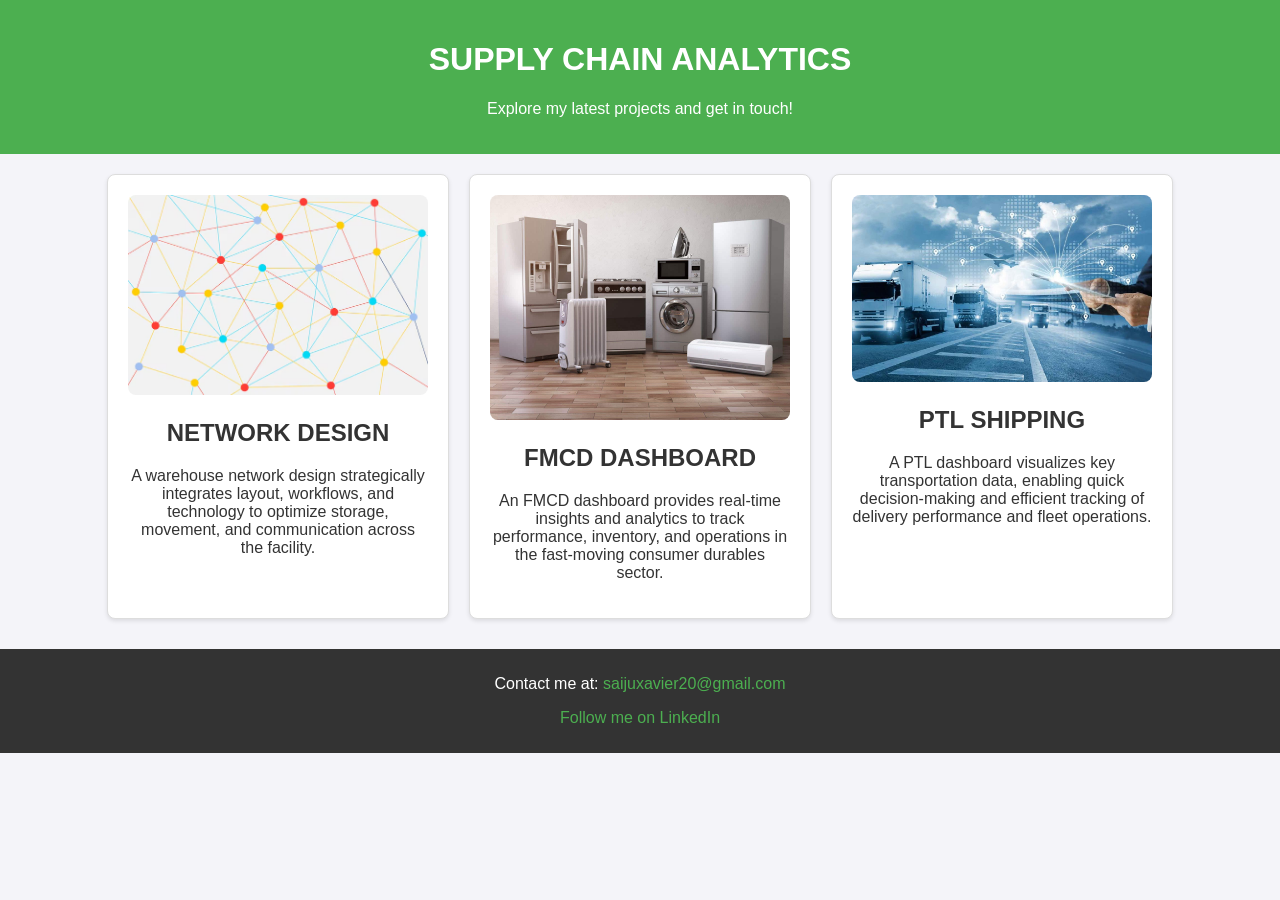
<file: index.html>
<!DOCTYPE html>
<html lang="en">
<head>
    <meta charset="UTF-8">
    <meta name="viewport" content="width=device-width, initial-scale=1.0">
    <title>Project Showcase</title>
    <style>
        body {
            font-family: Arial, sans-serif;
            margin: 0;
            padding: 0;
            background-color: #f4f4f9;
            color: #333;
            overflow: hidden;
            }
        header {
            text-align: center;
            padding: 20px;
            background-color: #4CAF50;
            color: white;
        }
        .container {
            max-width: 1200px;
            margin: auto;
            padding: 20px;
        }
        .projects {
            display: flex;
            flex-wrap: wrap;
            gap: 20px;
            justify-content: center;
        }
        .project-tile {
            background-color: white;
            border: 1px solid #ddd;
            border-radius: 8px;
            box-shadow: 0 2px 4px rgba(0, 0, 0, 0.1);
            width: 300px;
            padding: 20px;
            text-align: center;
            cursor: pointer;
            transition: transform 0.3s ease;
        }
        .project-tile:hover {
            transform: translateY(-5px);
        }
        .project-tile img {
            max-width: 100%;
            border-radius: 8px;
        }
        footer 
        {
            background-color: #333;
            color: white;
            text-align: center;
            padding: 10px 0;
            margin-top: 10px;
            
        }
        footer a {
            color: #4CAF50;
            text-decoration: none;
        }
        footer a:hover {
            text-decoration: underline;
        }
       
    </style>
</head>
<body>
    <header>
        <h1>SUPPLY CHAIN ANALYTICS</h1>
        <p>Explore my latest projects and get in touch!</p>
    </header>

    <div class="container">
        <section class="projects">
            <!-- Project Tile 1 -->
            <div class="project-tile" onclick="window.location.href='networkdesign.html'">
                <img src="global-communication-background-business-network-vector-design_53876-151122.avif" alt="Project 1">
                <h2>NETWORK DESIGN</h2>
                <p>A warehouse network design strategically integrates layout, workflows, and technology to optimize storage, movement, and communication across the facility.</p>
            </div>

            <!-- Project Tile 2 -->
            <div class="project-tile" onclick="window.location.href='fmcd.html'">
                <img src="1_EbD9RvgZWx23U3S5OMbEXA.jpg" alt="Project 2">
                <h2>FMCD DASHBOARD</h2>
                <p>An FMCD dashboard provides real-time insights and analytics to track performance, inventory, and operations in the fast-moving consumer durables sector.</p>
            </div>

            <!-- Project Tile 3 -->
            <div class="project-tile" onclick="window.location.href='ptl.html'">
                <img src="27095-tech-driven-truck-aggregators-are-game-changers-in-transport-industry-raaho.jpg" alt="Project 3">
                <h2>PTL SHIPPING</h2>
                <p>A PTL dashboard visualizes key transportation data, enabling quick decision-making and efficient tracking of delivery performance and fleet operations.</p>
            </div>
        </section>

        <!-- README Content Display -->
        <div id="readme-content">
            <!-- README content will be shown here -->
        </div>
    </div>

    <footer>
        <p>Contact me at: <a href="mailto:saijuxavier20@gmail.com">saijuxavier20@gmail.com</p>
        <p>Follow me on <a href="https://www.linkedin.com/in/saiju-xavier/">LinkedIn</a></p>
    </footer>

</body>
</html>
</file>
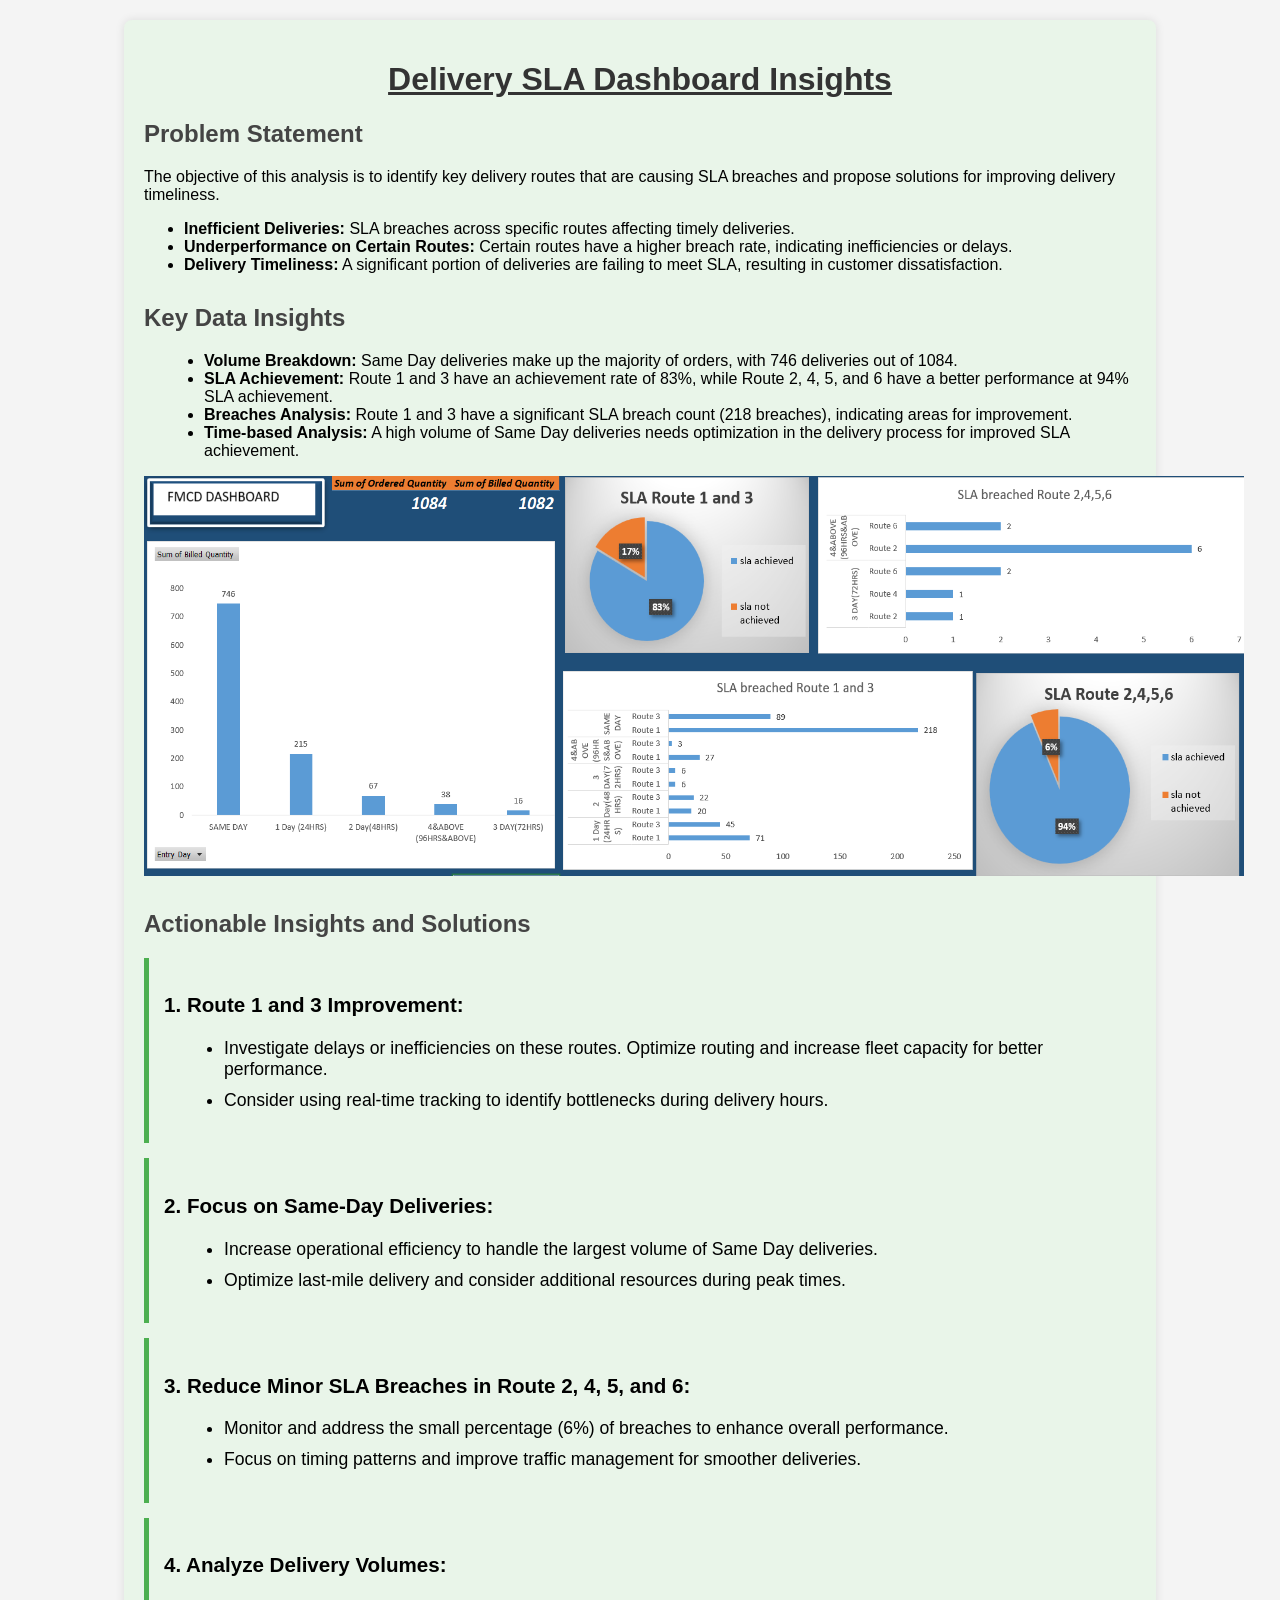
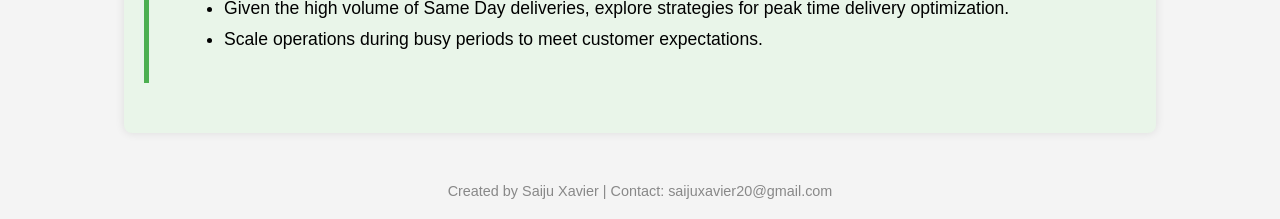
<file: fmcd.html>
<!DOCTYPE html>
<html lang="en">
<head>
    <meta charset="UTF-8">
    <meta name="viewport" content="width=device-width, initial-scale=1.0">
    <title>Delivery SLA Dashboard Insights</title>
    <style>
        body {
            font-family: Arial, sans-serif;
            margin: 20px;
            background-color: #f4f4f4;
        }

        h1 {
            color: #333;
            text-align: center;
        }

        h2 {
            color: #444;
        }

        .container {
            width: 80%;
            margin: auto;
            background-color: white;
            padding: 20px;
            border-radius: 8px;
		background-color: #e9f5e9;

            box-shadow: 0 0 10px rgba(0, 0, 0, 0.1);
        }

        .problem-statement,
        .insights,
        .solutions {
            margin-bottom: 30px;
        }

        .insights ul,
        .solutions ul {
            list-style-type: disc;
            margin-left: 20px;
        }

        .solutions ul li {
            margin-bottom: 10px;
        }

        .actionable-insights {
            background-color: #e9f5e9;
            border-left: 5px solid #4CAF50;
            padding: 15px;
            margin-top: 15px;
            font-size: 1.1em;
        }

        footer {
            text-align: center;
            margin-top: 50px;
            font-size: 0.9em;
            color: #888;
        }

    </style>
</head>
<body>

    <div class="container">
        <h1><u>Delivery SLA Dashboard Insights</u></h1>

        <div class="problem-statement">
            <h2>Problem Statement</h2>
            <p>The objective of this analysis is to identify key delivery routes that are causing SLA breaches and propose solutions for improving delivery timeliness.</p>
            <ul>
                <li><strong>Inefficient Deliveries:</strong> SLA breaches across specific routes affecting timely deliveries.</li>
                <li><strong>Underperformance on Certain Routes:</strong> Certain routes have a higher breach rate, indicating inefficiencies or delays.</li>
                <li><strong>Delivery Timeliness:</strong> A significant portion of deliveries are failing to meet SLA, resulting in customer dissatisfaction.</li>
            </ul>

        </div>

        <div class="insights">
            <h2>Key Data Insights</h2>
            <ul>
                <li><strong>Volume Breakdown:</strong> Same Day deliveries make up the majority of orders, with 746 deliveries out of 1084.</li>
                <li><strong>SLA Achievement:</strong> Route 1 and 3 have an achievement rate of 83%, while Route 2, 4, 5, and 6 have a better performance at 94% SLA achievement.</li>
                <li><strong>Breaches Analysis:</strong> Route 1 and 3 have a significant SLA breach count (218 breaches), indicating areas for improvement.</li>
                <li><strong>Time-based Analysis:</strong> A high volume of Same Day deliveries needs optimization in the delivery process for improved SLA achievement.</li>
            </ul>
	 	<img src="image (4).png" alt="Dashboard" width="1100" height="400">
        </div>

        <div class="solutions">
            <h2>Actionable Insights and Solutions</h2>
            <div class="actionable-insights">
                <h3>1. Route 1 and 3 Improvement:</h3>
                <ul>
                    <li>Investigate delays or inefficiencies on these routes. Optimize routing and increase fleet capacity for better performance.</li>
                    <li>Consider using real-time tracking to identify bottlenecks during delivery hours.</li>
                </ul>
            </div>
            <div class="actionable-insights">
                <h3>2. Focus on Same-Day Deliveries:</h3>
                <ul>
                    <li>Increase operational efficiency to handle the largest volume of Same Day deliveries.</li>
                    <li>Optimize last-mile delivery and consider additional resources during peak times.</li>
                </ul>
            </div>
            <div class="actionable-insights">
                <h3>3. Reduce Minor SLA Breaches in Route 2, 4, 5, and 6:</h3>
                <ul>
                    <li>Monitor and address the small percentage (6%) of breaches to enhance overall performance.</li>
                    <li>Focus on timing patterns and improve traffic management for smoother deliveries.</li>
                </ul>
            </div>
            <div class="actionable-insights">
                <h3>4. Analyze Delivery Volumes:</h3>
                <ul>
                    <li>Given the high volume of Same Day deliveries, explore strategies for peak time delivery optimization.</li>
                    <li>Scale operations during busy periods to meet customer expectations.</li>
                </ul>
            </div>
        </div>
    </div>

    <footer>
        <p>Created by Saiju Xavier | Contact: saijuxavier20@gmail.com</p>
    </footer>

</body>
</html>
</file>
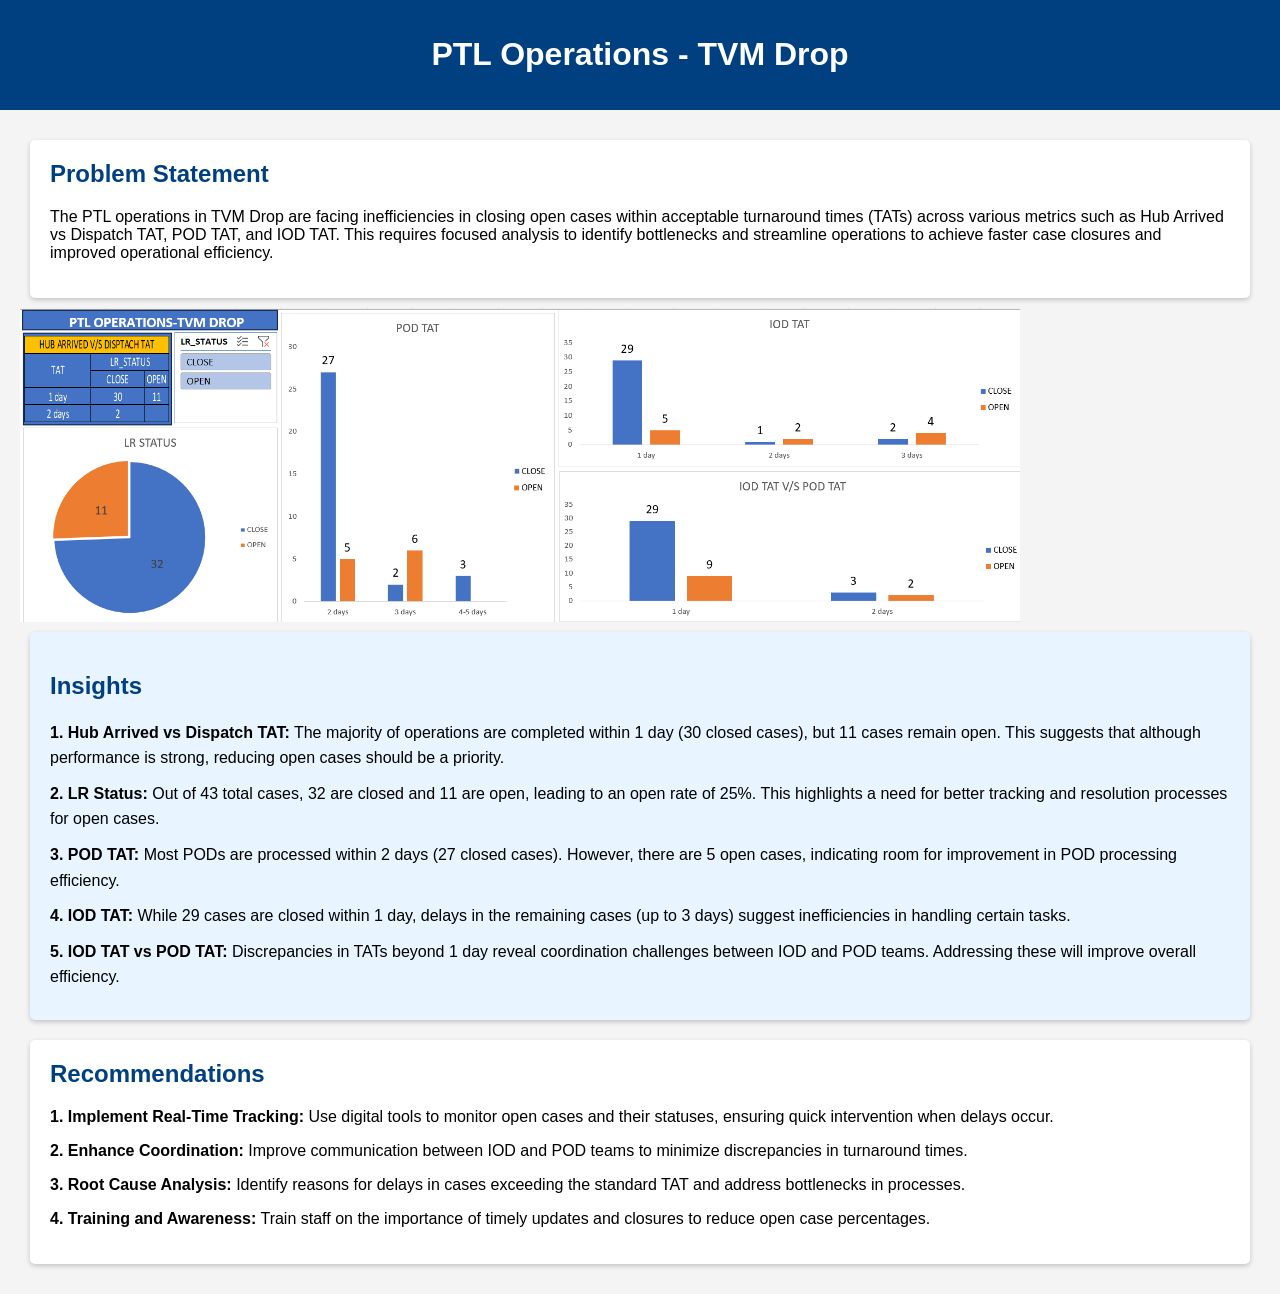
<file: ptl.html>
<!DOCTYPE html>
<html lang="en">
<head>
    <meta charset="UTF-8">
    <meta name="viewport" content="width=device-width, initial-scale=1.0">
    <title>PTL Operations - TVM Drop</title>
    <style>
        body {
            font-family: Arial, sans-serif;
            margin: 0;
            padding: 0;
            background-color: #f4f4f4;
        }
        header {
            background-color: #004080;
            color: white;
            padding: 15px;
            text-align: center;
        }
        .container {
            display: flex;
            flex-wrap: wrap;
            margin: 20px;
        }
        .box {
            background-color: white;
            margin: 10px;
            padding: 20px;
            border-radius: 5px;
            box-shadow: 0 2px 5px rgba(0, 0, 0, 0.2);
            flex: 1 1 calc(50% - 40px);
        }
        .box h2 {
            margin-top: 0;
            color: #004080;
        }
        .table-container {
            overflow-x: auto;
        }
        table {
            width: 100%;
            border-collapse: collapse;
            margin-top: 10px;
        }
        table th, table td {
            border: 1px solid #ddd;
            padding: 8px;
            text-align: center;
        }
        table th {
            background-color: #004080;
            color: white;
        }
        .insights {
            background-color: #e8f4ff;
            margin: 10px;
            padding: 20px;
            border-radius: 5px;
            box-shadow: 0 2px 5px rgba(0, 0, 0, 0.2);
            flex: 1 1 100%;
        }
        .insights h2 {
            color: #004080;
        }
        .insights p {
            line-height: 1.6;
            margin: 10px 0;
        }
    </style>
</head>
<body>
    <header>
        <h1>PTL Operations - TVM Drop</h1>
    </header>

    <div class="container">
        <div class="box">
            <h2>Problem Statement</h2>
            <p>The PTL operations in TVM Drop are facing inefficiencies in closing open cases within acceptable turnaround times (TATs) across various metrics such as Hub Arrived vs Dispatch TAT, POD TAT, and IOD TAT. This requires focused analysis to identify bottlenecks and streamline operations to achieve faster case closures and improved operational efficiency.</p>
    
  </div>
        <img src="image (5).png" width=1000px>
  
        <div class="insights">
            <h2>Insights</h2>
            <p><strong>1. Hub Arrived vs Dispatch TAT:</strong> The majority of operations are completed within 1 day (30 closed cases), but 11 cases remain open. This suggests that although performance is strong, reducing open cases should be a priority.</p>
            <p><strong>2. LR Status:</strong> Out of 43 total cases, 32 are closed and 11 are open, leading to an open rate of 25%. This highlights a need for better tracking and resolution processes for open cases.</p>
            <p><strong>3. POD TAT:</strong> Most PODs are processed within 2 days (27 closed cases). However, there are 5 open cases, indicating room for improvement in POD processing efficiency.</p>
            <p><strong>4. IOD TAT:</strong> While 29 cases are closed within 1 day, delays in the remaining cases (up to 3 days) suggest inefficiencies in handling certain tasks.</p>
            <p><strong>5. IOD TAT vs POD TAT:</strong> Discrepancies in TATs beyond 1 day reveal coordination challenges between IOD and POD teams. Addressing these will improve overall efficiency.</p>
        </div>

        <div class="box">
            <h2>Recommendations</h2>
            <p><strong>1. Implement Real-Time Tracking:</strong> Use digital tools to monitor open cases and their statuses, ensuring quick intervention when delays occur.</p>
            <p><strong>2. Enhance Coordination:</strong> Improve communication between IOD and POD teams to minimize discrepancies in turnaround times.</p>
            <p><strong>3. Root Cause Analysis:</strong> Identify reasons for delays in cases exceeding the standard TAT and address bottlenecks in processes.</p>
            <p><strong>4. Training and Awareness:</strong> Train staff on the importance of timely updates and closures to reduce open case percentages.</p>
        </div>
    </div>
</body>
</html>
</file>
